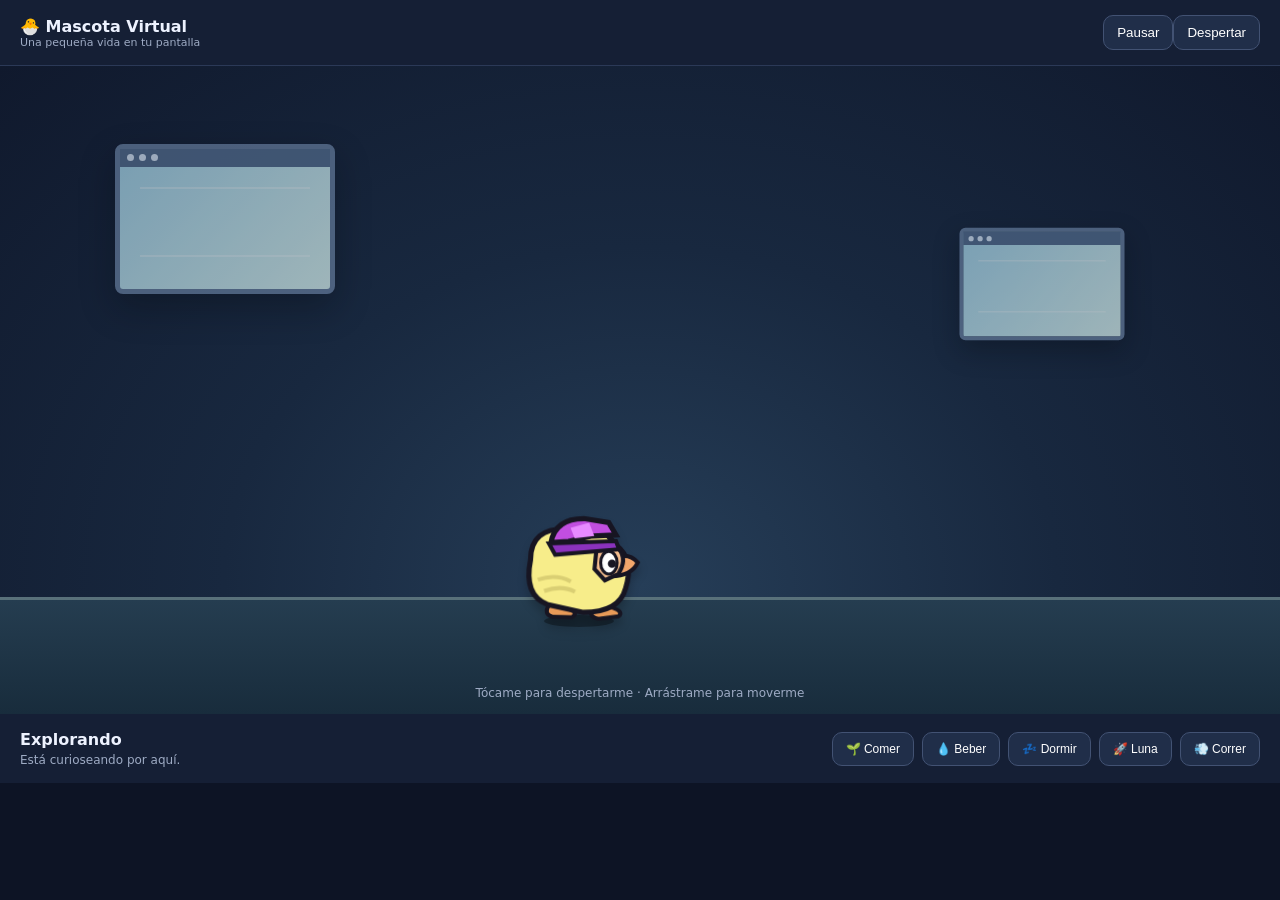
<file: index.html>
<!doctype html><html lang="es"><meta charset="utf-8"><meta name="viewport" content="width=device-width,initial-scale=1"><meta http-equiv="refresh" content="0;url=web/"><title>Mascota Virtual</title><a href="web/">Abrir Mascota Virtual</a></html>
</file>
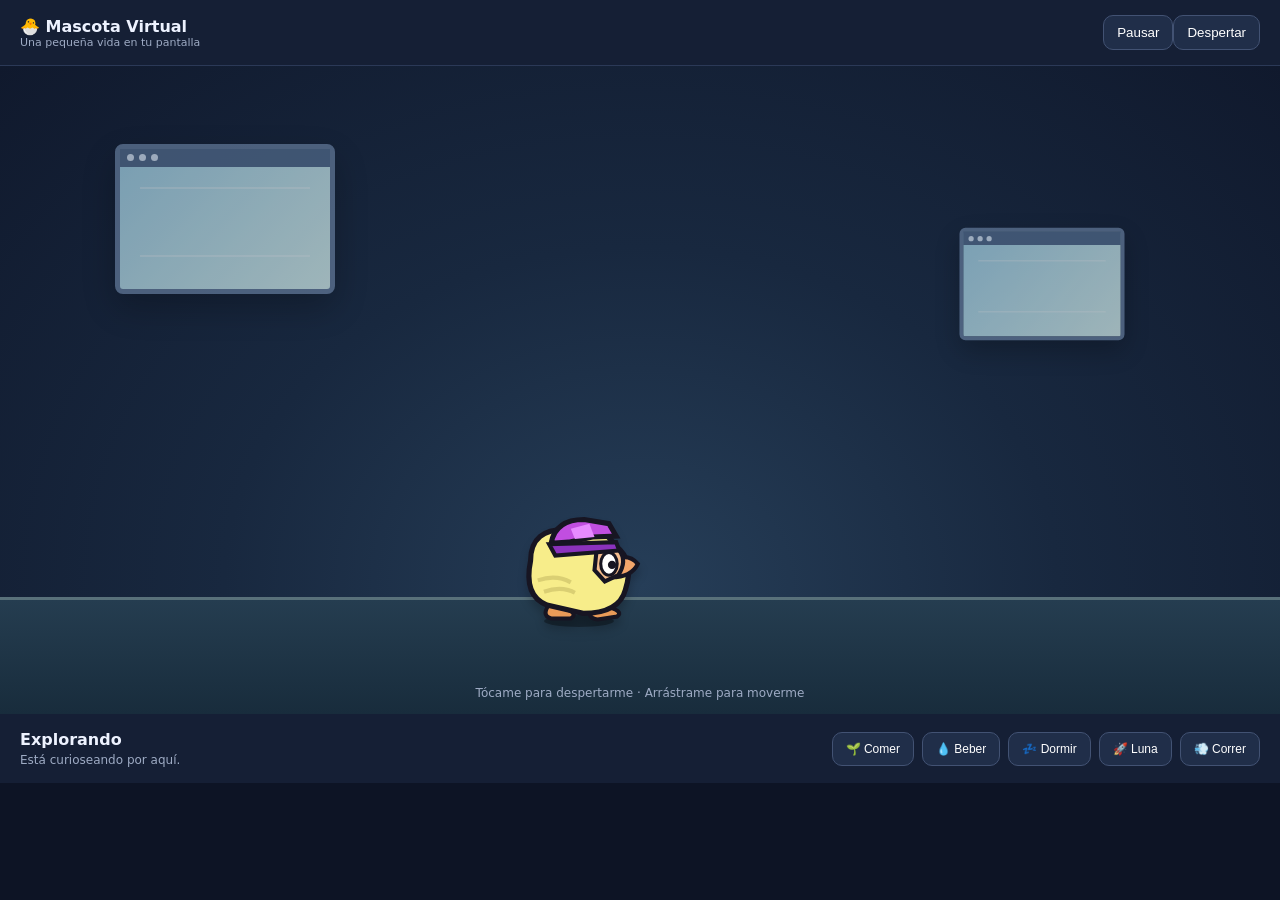
<file: web/index.html>
<!doctype html>
<html lang="es">
<head>
<meta charset="utf-8"><meta name="viewport" content="width=device-width,initial-scale=1">
<meta name="theme-color" content="#10182b"><title>Mascota Virtual</title>
<link rel="stylesheet" href="css/mascota.css">
</head>
<body>
<header class="topbar"><div><strong>🐣 Mascota Virtual</strong><small>Una pequeña vida en tu pantalla</small></div><nav><button id="pauseBtn">Pausar</button><button id="resetBtn">Despertar</button></nav></header>
<main class="stage" id="stage" aria-label="Escenario de la mascota">
  <div class="window window-a"><div class="winbar"><i></i><i></i><i></i></div><div class="window-lines"></div></div>
  <div class="window window-b"><div class="winbar"><i></i><i></i><i></i></div><div class="window-lines"></div></div>
  <div class="floor"></div>
  <div id="effects" aria-hidden="true"></div>
  <button id="pet" class="pet walk" aria-label="Toca para despertar o acariciar a la mascota">
    <span class="speech" id="speech"></span>
    <svg class="duck" viewBox="0 0 128 112" role="img" aria-label="Patito amarillo con gorra morada">
      <g class="feet"><path d="M38 88 Q27 101 38 104 L57 104 Q65 99 51 94Z" fill="#e99a58" stroke="#171522" stroke-width="4"/><path d="M79 91 Q70 103 83 105 L102 102 Q109 97 91 92Z" fill="#e99a58" stroke="#171522" stroke-width="4"/></g>
      <path d="M18 48 Q18 16 55 18 Q82 7 101 34 Q119 48 110 76 Q104 99 69 99 L34 91 Q11 82 18 48Z" fill="#f7ed8a" stroke="#171522" stroke-width="5"/>
      <path d="M91 51 Q111 38 122 51 Q116 64 96 64Z" fill="#f3a66b" stroke="#171522" stroke-width="4"/>
      <path d="M82 38 Q91 26 104 38 Q112 48 103 62 L90 68 L80 57Z" fill="#f5bd8e" stroke="#171522" stroke-width="4"/>
      <ellipse cx="94" cy="51" rx="8" ry="11" fill="#fff" stroke="#171522" stroke-width="3"/><circle cx="97" cy="52" r="4" fill="#171522"/>
      <path d="M38 31 Q42 8 70 8 L94 12 L101 24 L78 25 L55 30Z" fill="#c14ee0" stroke="#171522" stroke-width="5"/>
      <path d="M36 32 L101 30 L104 38 L42 43Z" fill="#8b32bd" stroke="#171522" stroke-width="4"/>
      <path d="M57 17 L75 12 L80 25 L61 27Z" fill="#e78aff"/>
      <path d="M25 67 Q43 61 57 69 M31 78 Q48 72 61 79" fill="none" stroke="#d4c86f" stroke-width="4" opacity=".8"/>
    </svg>
    <span class="shadow"></span>
  </button>
  <div class="hint" id="hint">Tócame para despertarme · Arrástrame para moverme</div>
</main>
<section class="controls"><div><b id="status">Explorando</b><span id="detail">Está curioseando por aquí.</span></div><div class="actions"><button data-action="eat">🌱 Comer</button><button data-action="drink">💧 Beber</button><button data-action="sleep">💤 Dormir</button><button data-action="rocket">🚀 Luna</button><button data-action="run">💨 Correr</button></div></section>
<script src="js/cerebro.js"></script>
</body></html>
</file>
<file: web/css/mascota.css>
*{box-sizing:border-box}html,body{margin:0;min-height:100%;font-family:system-ui,sans-serif;background:#0d1425;color:#edf2ff}.topbar{height:66px;display:flex;align-items:center;justify-content:space-between;padding:0 20px;background:#151f35;border-bottom:1px solid #2b3957}.topbar strong{display:block;font-size:16px}.topbar small{display:block;color:#9eabc4;font-size:11px}.topbar button,.controls button{border:1px solid #425273;background:#202e49;color:#fff;border-radius:10px;padding:9px 13px;cursor:pointer}.stage{height:min(72vh,650px);min-height:430px;position:relative;overflow:hidden;background:radial-gradient(ellipse at 50% 80%,#263e58 0,#18283f 46%,#10192d 100%);isolation:isolate}.floor{position:absolute;bottom:0;left:0;right:0;height:18%;background:linear-gradient(#253d50,#182c3c);border-top:3px solid #59717a}.window{position:absolute;width:220px;height:150px;border:5px solid #647b9b;border-radius:8px;background:linear-gradient(135deg,#a4d4e8,#d8f2ef);box-shadow:0 14px 35px #0005;opacity:.7}.window-a{top:12%;left:9%}.window-b{top:22%;right:10%;transform:scale(.75)}.winbar{height:18px;background:#526b8c;display:flex;gap:5px;align-items:center;padding:0 7px}.winbar i{width:7px;height:7px;border-radius:50%;background:#d7e6f6}.window-lines{margin:20px;height:70px;border-top:2px solid #fff8;border-bottom:2px solid #fff8;opacity:.55}.pet{position:absolute;z-index:5;left:40%;top:68%;width:132px;height:124px;border:0;background:transparent;padding:0;cursor:grab;touch-action:none;transform-origin:50% 85%;filter:drop-shadow(0 7px 4px #0003)}.duck{width:100%;height:100%;overflow:visible;image-rendering:pixelated}.shadow{position:absolute;width:70px;height:12px;background:#0005;border-radius:50%;bottom:4px;left:32px;z-index:-1}.feet{transform-origin:70px 88px}.pet.walk .duck{animation:bob .34s infinite alternate}.pet.walk .feet{animation:feet .28s infinite alternate}.pet.run .duck{animation:run .16s infinite alternate}.pet.sleep .duck{animation:sleep 2s infinite}.pet.sleep .duck:after{content:""}.pet.eat .duck{animation:peck .3s infinite alternate}.pet.drink .duck{animation:drink .5s infinite alternate}.pet.hang{transform:rotate(90deg)}.pet.fall .duck{animation:fall .6s ease-in}.pet.stunned .duck{animation:stun .9s}.pet.jump .duck{animation:jump .65s ease-in-out}.pet.vanish{animation:vanish .6s forwards}.pet.rocket{animation:launch 3.2s ease-in forwards}.pet.rocket:before{content:"🪖";position:absolute;z-index:3;top:-18px;left:43px;font-size:34px}.pet.rocket:after{content:"🚀";position:absolute;z-index:-1;left:25px;top:65px;font-size:65px;transform:rotate(-35deg)}@keyframes bob{to{transform:translateY(-5px) rotate(-2deg)}}@keyframes feet{to{transform:translateX(5px) rotate(7deg)}}@keyframes run{to{transform:translateY(-10px) rotate(9deg) scaleX(.96)}}@keyframes sleep{50%{transform:translateY(3px) scaleY(.94)}}@keyframes peck{to{transform:rotate(17deg) translateY(7px)}}@keyframes drink{to{transform:rotate(20deg) translateY(5px)}}@keyframes fall{to{transform:rotate(100deg) translateY(65px)}}@keyframes stun{20%{transform:rotate(100deg)}70%{transform:rotate(100deg) translateY(8px)}}@keyframes jump{50%{transform:translateY(-85px) rotate(-12deg)}to{transform:translateY(0)}}@keyframes vanish{to{opacity:0;transform:scale(.1)}}@keyframes launch{to{transform:translate(60px,-110vh) rotate(35deg);opacity:0}}.speech{position:absolute;top:-23px;left:50%;font-size:18px;white-space:nowrap}.effect{position:absolute;z-index:4;pointer-events:none}.grass{bottom:17%;left:var(--x);font-size:35px;animation:appear 5s forwards}.puddle{bottom:17%;left:var(--x);width:55px;height:15px;border-radius:50%;background:#75d8edaa;border:2px solid #b7f3ff;animation:appear 5s forwards}.pee{bottom:17%;left:var(--x);width:27px;height:9px;border-radius:50%;background:#e6dc72aa;animation:appear 3s forwards}.rocket-trail{position:absolute;bottom:10%;left:12%;font-size:55px;animation:trail 2.8s forwards}@keyframes appear{0%{opacity:0;transform:scale(.2)}15%,75%{opacity:1;transform:scale(1)}100%{opacity:0}}@keyframes trail{to{transform:translate(120px,-85vh) rotate(-30deg);opacity:0}}.hint{position:absolute;bottom:14px;left:0;right:0;text-align:center;color:#9eabc4;font-size:12px;pointer-events:none}.controls{display:flex;align-items:center;justify-content:space-between;gap:15px;padding:16px 20px;background:#151f35}.controls b,.controls span{display:block}.controls span{font-size:12px;color:#9eabc4;margin-top:4px}.actions{display:flex;flex-wrap:wrap;gap:8px}.actions button{font-size:12px}.pet:focus-visible,button:focus-visible{outline:2px solid #f2d36b;outline-offset:3px}@media(max-width:650px){.stage{height:68vh;min-height:440px}.window{transform:scale(.7);transform-origin:top left}.window-b{transform:scale(.55)}.controls{align-items:flex-start;flex-direction:column}.actions{width:100%}.actions button{flex:1}.topbar{padding:0 12px}}
</file>
